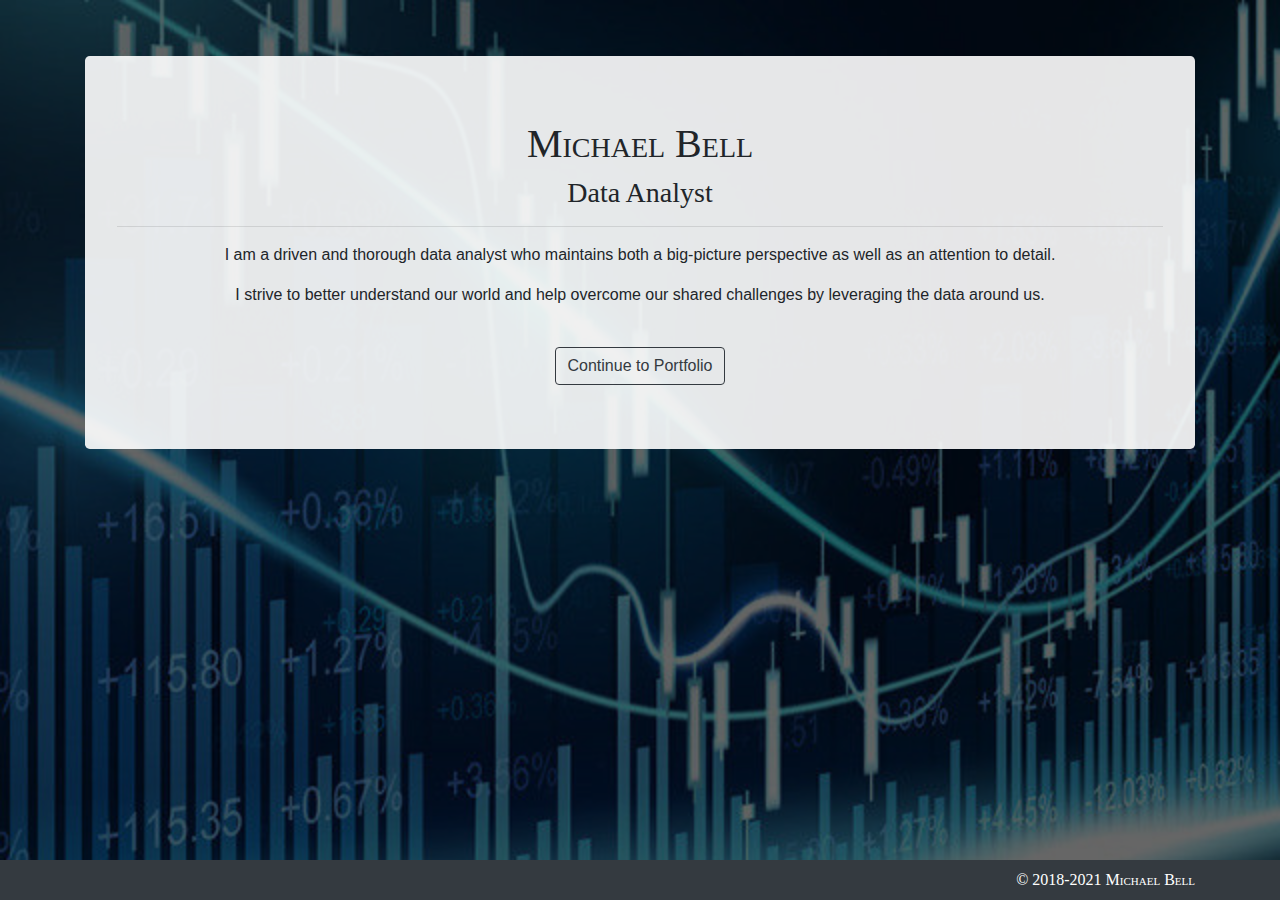
<file: index.html>
<!DOCTYPE html>
<html lang="en">

  <head>

    <meta charset="utf-8">
    <meta name="viewport" content="width=device-width, initial-scale=1, shrink-to-fit=no">
    <meta name="description" content="">
    <meta name="author" content="Michael Bell">

    <title>MB Data Analyst</title>

    <!-- Bootstrap core CSS -->
    <link href="vendor/bootstrap/css/bootstrap.min.css" rel="stylesheet">

    <!-- Custom styles for this template -->
    <link href="css/1-col-portfolio.css" rel="stylesheet">

    <style>
      body {
        /* background: linear-gradient(rgba(0, 0, 0, 0.6), rgba(0, 0, 0, 0.6)), url('./images/data-analytics-1.jpg') no-repeat fixed; */
        background: linear-gradient(rgba(0, 0, 0, 0.6), rgba(0, 0, 0, 0.6)), url('./images/data_analysis3.jpg') no-repeat center center fixed;
        /* background: url('http://placehold.it/1920x1080') no-repeat center center fixed; */
        -webkit-background-size: cover;
        -moz-background-size: cover;
        background-size: cover;
        -o-background-size: cover;
      }
    </style>

  </head>

  <body>
      <!-- Navigation -->
      <!-- <nav class="navbar navbar-expand-lg navbar-dark bg-dark fixed-top">
        <div class="container">
          <a class="navbar-brand" href="#">MICHAEL BELL</a>
          <button class="navbar-toggler" type="button" data-toggle="collapse" data-target="#navbarResponsive" aria-controls="navbarResponsive" aria-expanded="false" aria-label="Toggle navigation">
            <span class="navbar-toggler-icon"></span>
          </button>
          <div class="collapse navbar-collapse" id="navbarResponsive">
            <ul class="navbar-nav ml-auto">
              <li class="nav-item">
                <a class="nav-link" href="#">Profile</a>
              </li>
              <li class="nav-item active">
                <a class="nav-link" href="./portfolio.html">Project Portfolio
                  <span class="sr-only">(current)</span>
                </a>
              </li>
              <li class="nav-item active">
                <a class="nav-link" href="./connect.html">Connect
                  <span class="sr-only">(current)</span>
                </a>
              </li>
            </ul>
          </div>
        </div>
      </nav> -->

      <!-- Page Content -->
      <div class="container" >
        <div class="jumbotron text-center" style="background-color:rgba(255, 255, 255, .9);">

          <!-- Page Heading -->
          <h1 class="font_brand">Michael Bell</h1>
          <h3 style="font-family: serif;">Data Analyst</h3>
          <hr>

          <p>
            I am a driven and thorough data analyst who maintains both a big-picture perspective as well as an attention to detail. 
          </p>
          <p>
            I strive to better understand our world and help overcome our shared challenges by leveraging the data around us.
          </p>
          <br>

          <!-- continue button will direct to "profile" page -->
          <a class="btn btn-outline-dark" href="./profile.html">Continue to Portfolio</a>
        </div>
        <!-- /.jumbotron -->
      </div>
      <!-- /.container -->



      <!-- Footer -->
      <footer class="py-2 bg-dark fixed-bottom">
        <div class="container">
          <p class="m-0 text-right text-white font_brand" > &copy; 2018-2021 Michael Bell</p>
          <!-- style="font-variant: small-caps;font-family: serif;" -->
        </div>
        <!-- /.container -->
      </footer>

    <!-- Bootstrap core JavaScript -->
    <script src="vendor/jquery/jquery.min.js"></script>
    <script src="vendor/bootstrap/js/bootstrap.bundle.min.js"></script>
  </body>

</html>
</file>
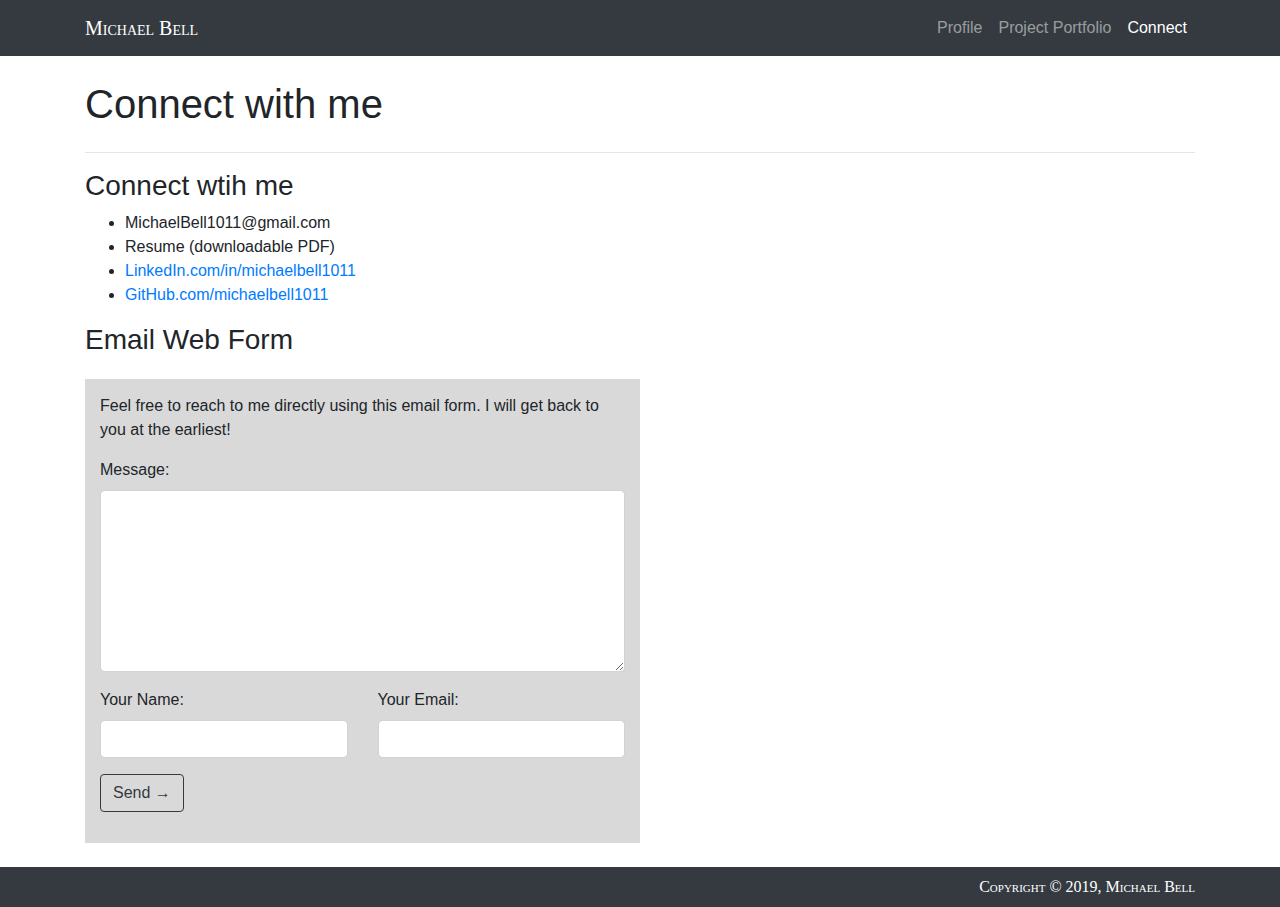
<file: connect.html>
<!DOCTYPE html>
<html lang="en">

  <head>

    <meta charset="utf-8">
    <meta name="viewport" content="width=device-width, initial-scale=1, shrink-to-fit=no">
    <meta name="description" content="">
    <meta name="author" content="Michael Bell">

    <title>MB Connect</title>

    <!-- Bootstrap core CSS -->
    <link href="vendor/bootstrap/css/bootstrap.min.css" rel="stylesheet">

    <!-- Custom styles for this template -->
    <link href="css/1-col-portfolio.css" rel="stylesheet">

    <!-- added scripts for email webform -->
    <!-- Latest compiled and minified CSS -->
    <!-- <link rel="stylesheet" href="https://maxcdn.bootstrapcdn.com/bootstrap/3.3.7/css/bootstrap.min.css" > -->
    <!-- Optional theme -->
    <!-- <link rel="stylesheet" href="https://maxcdn.bootstrapcdn.com/bootstrap/3.3.7/css/bootstrap-theme.min.css" > -->
    <script src="https://ajax.googleapis.com/ajax/libs/jquery/1.12.4/jquery.min.js"></script>
    <link rel="stylesheet" href="./form_files/form.css" >
    <script src="./form_files/form.js"></script>

  </head>

  <body>

    <!-- Navigation -->
    <nav class="navbar navbar-expand-lg navbar-dark bg-dark fixed-top">
      <div class="container">
        <a class="navbar-brand font_brand" href="./profile.html">Michael Bell</a>
        <button class="navbar-toggler" type="button" data-toggle="collapse" data-target="#navbarResponsive" aria-controls="navbarResponsive" aria-expanded="false" aria-label="Toggle navigation">
          <span class="navbar-toggler-icon"></span>
        </button>
        <div class="collapse navbar-collapse" id="navbarResponsive">
          <ul class="navbar-nav ml-auto">
            <li class="nav-item">
              <a class="nav-link" href="./profile.html">Profile</a>
            </li>
            <li class="nav-item">
              <a class="nav-link" href="./portfolio.html">Project Portfolio</a>
            </li>
            <li class="nav-item active">
              <a class="nav-link" href="./connect.html">Connect
                <span class="sr-only">(current)</span>
              </a>
            </li>
            <!-- <li class="nav-item">
              <a class="nav-link" href="#">Contact</a>
            </li> -->
          </ul>
        </div>
      </div>
    </nav>

    <!-- Page Content -->
    <div class="container">

      <!-- Page Heading -->
      <h1 class="my-4">Connect with me
        <!-- <small>Secondary Text</small> -->
      </h1>
      <hr>

      <!-- Project 1: NBA Predictor -->
      <!-- <div class="row">
        <div class="col-md-7">
          <a href="https://nba-predictions-2019.herokuapp.com/" target="_blank">
            <img class="img-fluid rounded mb-3 mb-md-0" src="images/basketball.jpg" alt="basketball shot">
          </a>
        </div>
        <div class="col-md-5">
          <h3>NBA Winner Predictor App</h3>
          <p>Using machine learning, this webapp displays the predicted winner of NBA machups during the 2019 regular season.</p>
          <a class="btn btn-sm btn-primary" href="https://nba-predictions-2019.herokuapp.com/" target="_blank">View Project</a>
          <a class="btn btn-sm btn-secondary" href="https://github.com/project3team5aus/NBA_predictions_official_deploy" target="_blank">View GitHub</a>
          <a class="btn btn-sm" href="https://www.vividseats.com/nba-basketball/" target="_blank">Image Source</a>
        </div>
      </div> -->
      <!-- /.row -->
      <h3>Connect wtih me</h3>
      <ul>
        <li>MichaelBell1011@gmail.com</li>
        <li>Resume (downloadable  PDF)</li>
        <li><a href="https://www.linkedin.com/in/michaelbell1011/" target="_blank">LinkedIn.com/in/michaelbell1011</a></li> 
        <li><a href="https://www.linkedin.com/in/michaelbell1011/" target="_blank">GitHub.com/michaelbell1011</a></li>
      </ul>

      <h3>Email Web Form</h3>

      <div class="container">
        <div class="row">
          <div class="col-md-6 col-md-offset-3" id="form_container">
              <!-- <h2>Contact Us</h2>  -->
              <p> Feel free to reach to me directly using this email form. I will get back to you at the earliest! </p>
              <form role="form" method="post" id="reused_form">
                  <div class="row">
                      <div class="col-sm-12 form-group">
                          <label for="message"> Message:</label>
                          <textarea class="form-control" type="textarea" name="message" id="message" maxlength="6000" rows="7"></textarea>
                      </div>
                  </div>
                  <div class="row">
                      <div class="col-sm-6 form-group">
                          <label for="name"> Your Name:</label>
                          <input type="text" class="form-control" id="name" name="name" required>
                      </div>
                      <div class="col-sm-6 form-group">
                          <label for="email"> Your Email:</label>
                          <input type="email" class="form-control" id="email" name="email" required>
                      </div>
                  </div>
                  <div class="row">
                      <div class="col-sm-12 form-group">
                          <button type="submit" class="btn btn-default btn-outline-dark pull-right" >Send &rarr;</button>
                      </div>
                  </div>
              </form>
              <div id="success_message" style="width:100%; height:100%; display:none; "> <h3>Posted your message successfully!</h3> </div>
              <div id="error_message" style="width:100%; height:100%; display:none; "> <h3>Error</h3> Sorry there was an error sending your form. </div>
          </div>
        </div>
        <!-- /.row for webform -->
      </div>
      <!-- /.container for webform -->
<br>

</div>
<!-- /.container -->

    <!-- Footer -->
    <footer class="py-2 bg-dark">
      <div class="container">
        <!-- <p class="m-0 text-center text-white">Copyright &copy; 2019, MICHAEL BELL- Data Analyst</p> -->
        <p class="font_brand m-0 text-right text-white" >Copyright &copy; 2019, Michael Bell</p>
      </div>
      <!-- /.container -->
    </footer>

    <!-- Bootstrap core JavaScript -->
    <script src="vendor/jquery/jquery.min.js"></script>
    <script src="vendor/bootstrap/js/bootstrap.bundle.min.js"></script>

  </body>

</html>
</file>
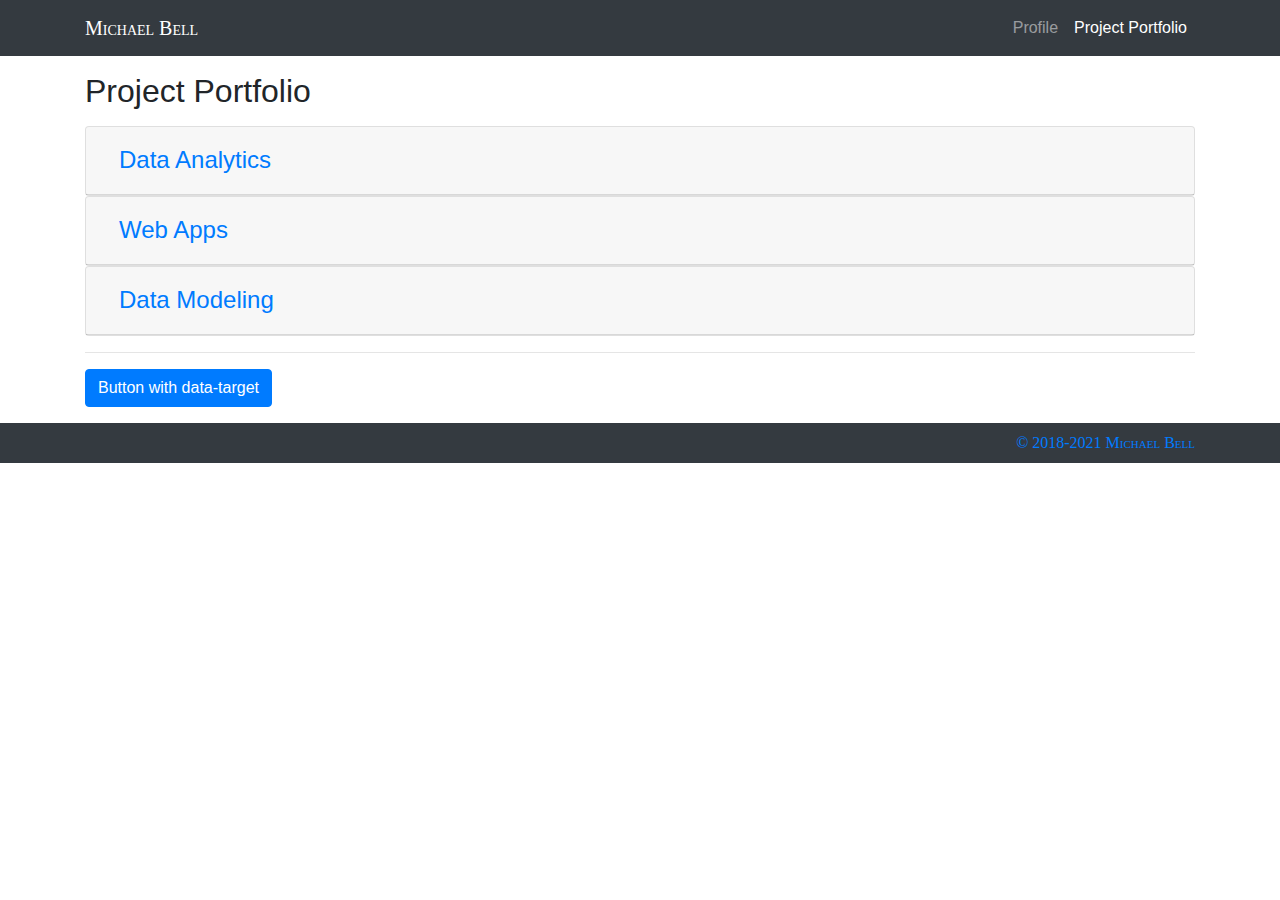
<file: portfolio.html>
<!DOCTYPE html>
<html lang="en">

  <head>

    <meta charset="utf-8">
    <meta name="viewport" content="width=device-width, initial-scale=1, shrink-to-fit=no">
    <meta name="description" content="">
    <meta name="author" content="Michael Bell">

    <title>MB Project Portfolio</title>

    <!-- Bootstrap core CSS -->
    <link href="vendor/bootstrap/css/bootstrap.min.css" rel="stylesheet">

    <!-- Custom styles for this template -->
    <link href="css/1-col-portfolio.css" rel="stylesheet">

  </head>

  <body>

    <!-- Navigation -->
    <nav class="navbar navbar-expand-lg navbar-dark bg-dark fixed-top">
      <div class="container">
        <a class="navbar-brand font_brand" href="./profile.html">Michael Bell</a>
        <button class="navbar-toggler" type="button" data-toggle="collapse" data-target="#navbarResponsive" aria-controls="navbarResponsive" aria-expanded="false" aria-label="Toggle navigation">
          <span class="navbar-toggler-icon"></span>
        </button>
        <div class="collapse navbar-collapse" id="navbarResponsive">
          <ul class="navbar-nav ml-auto">
            <li class="nav-item">
              <a class="nav-link" href="./profile.html">Profile</a>
            </li>
            <li class="nav-item active">
              <a class="nav-link" href="./portfolio.html">Project Portfolio
                <span class="sr-only">(current)</span>
              </a>
            </li>
            <!-- <li class="nav-item">
              <a class="nav-link" href="./connect.html">Connect</a>
            </li> -->
            <!-- <li class="nav-item">
              <a class="nav-link" href="#">Services</a>
            </li>
            <li class="nav-item">
              <a class="nav-link" href="#">Contact</a>
            </li> -->
          </ul>
        </div>
      </div>
    </nav>

    <!-- Page Content -->
    <div class="container">

      <!-- Page Heading -->
      <h2 class="my-3">Project Portfolio</h2>
      <!-- <hr> -->

      <!-- Section Dividers -->
      <div id="accordion">

        <!-- Data Analytics Card -->
        <div class="card">
          <div class="card-header id="headingOne">
              <button class="btn btn-link collapsed" data-toggle="collapse" data-target="#collapseOne" aria-expanded="false" aria-controls="collapseOne">
                <h4 class="mb-0">Data Analytics</h4>
              </button>
          </div>
          <!-- <div id="collapseOne" class="collapse show" aria-labelledby="headingOne" data-parent="#accordion"> -->
          <div id="collapseOne" class="collapse" aria-labelledby="headingOne" data-parent="#accordion">
            <div class="card-body">

              <!-- Project 3: Latitude analysis-->
              <div class="row">
                <div class="col-md-7">
                  <a href="https://michaelbell1011.github.io/MB_latitude.github.io/index.html" target="_blank">
                    <img class="img-fluid rounded mb-3 mb-md-0" src="images/earth2.jpg" alt="equator temperatures">
                  </a>
                </div>
                <div class="col-md-5">
                  <h3>Latitude Weather Analysis</h3>
                  <p>This webapp displays an analysis of weather patterns for a selection of world cities, as functions of latitude; specific metrics are temperature, humidity, cloudiness, and wind speed.</p>
                  <a class="btn btn-sm btn-primary" href="https://michaelbell1011.github.io/MB_latitude.github.io/index.html" target="_blank">View Project</a>
                  <a class="btn btn-sm btn-secondary" href="https://github.com/michaelbell1011/MB_latitude.github.io" target="_blank">View GitHub</a>
                  <a class="btn btn-sm" href="https://planetxnews.com/2014/03/05/earths-infrared-radiation-potential-energy-source/" target="_blank">Image Source</a>
                </div>
              </div>
              <!-- /.row -->
              <hr>

              <!-- Project 4:  -->
              <div class="row">
                <div class="col-md-7">
                  <a href="https://michaelbell1011.github.io/d3_js_dynamic_graph/" target="_blank">
                    <img class="img-fluid rounded mb-3 mb-md-0" src="images/US_obesity_rates.png" alt="">
                  </a>
                </div>
                <div class="col-md-5">
                  <h3>U.S. Obesity Analysis</h3>
                  <p>This webpage utilizes a dynamic data visualization technique to display relationships between the obesity rate and demographic factors among U.S. states.</p>
                  <a class="btn btn-sm btn-primary" href="https://michaelbell1011.github.io/d3_js_dynamic_graph/" target="_blank">View Project</a>
                  <a class="btn btn-sm btn-secondary" href="https://github.com/michaelbell1011/d3_js_dynamic_graph" target="_blank">View GitHub</a>
                  <a class="btn btn-sm" href="https://www.rwjf.org/en/library/research/2014/09/the-state-of-obesity.html" target="_blank">Image Source</a>
                </div>
              </div>
              <!-- /.row -->
              <!-- <hr> -->
            </div>
          </div>
        </div>
        <!-- /Data Analytics Card -->

        <!-- Web Apps Card -->
        <div class="card">
          <div class="card-header" id="headingTwo">
              <button class="btn btn-link collapsed" data-toggle="collapse" data-target="#collapseTwo" aria-expanded="false" aria-controls="collapseTwo">
                <h4 class="mb-0">Web Apps</h4>
              </button>
          </div>
          <div id="collapseTwo" class="collapse" aria-labelledby="headingTwo" data-parent="#accordion">
            <div class="card-body">

              <!-- Project 1: NBA Predictor -->
              <div class="row">
                <div class="col-md-7">
                  <a href="https://nba-predictions-2019.herokuapp.com/" target="_blank">
                    <img class="img-fluid rounded mb-3 mb-md-0" src="images/basketball.jpg" alt="basketball shot">
                  </a>
                </div>
                <div class="col-md-5">
                  <h3>NBA Winner Predictor App</h3>
                  <p>Using machine learning, this webapp displays the predicted winner of NBA machups during the 2019 regular season.</p>
                  <a class="btn btn-sm btn-primary" href="https://nba-predictions-2019.herokuapp.com/" target="_blank">View Project</a>
                  <a class="btn btn-sm btn-secondary" href="https://github.com/project3team5aus/NBA_predictions_official_deploy" target="_blank">View GitHub</a>
                  <a class="btn btn-sm" href="https://www.vividseats.com/nba-basketball/" target="_blank">Image Source</a>
                </div>
              </div>
              <!-- /.row -->
              <hr>

              <!-- Project 2: School Scout -->
              <div class="row">
                <div class="col-md-7">
                  <a href="https://top-school.herokuapp.com/" target="_blank">
                    <img class="img-fluid rounded mb-3 mb-md-0" src="images/AISD_Logo_Color_horizontal.jpg" alt="Austin Independent School District logo">
                  </a>
                </div>
                <div class="col-md-5">
                  <h3>School Scout App</h3>
                  <p>
                    This webapp displays a filterable search of the elementary and middle schools in the greater Ausitn area. 
                    Additionally, each campus has it's own dashboard of information available from US dept. of Education National Center for Education Statistics, and the Texas Education Agency.
                  </p>
                  <a class="btn btn-sm btn-primary" href="https://top-school.herokuapp.com/" target="_blank">View Project</a>
                  <a class="btn btn-sm btn-secondary" href="https://github.com/project2group5aus/first_deploy" target="_blank">View GitHub</a>
                  <a class="btn btn-sm" href="https://www.austinisd.org/communications/brand/toolkit-logo-wordmark" target="_blank">Image Source</a>
                </div>
              </div>
              <!-- /.row -->
              <!-- <hr> -->
            </div>
          </div>
        </div>
        <!-- /Web Apps Card  -->

        <!-- Data Modeling Card -->
        <div class="card">
          <div class="card-header" id="headingThree">
              <button class="btn btn-link collapsed" data-toggle="collapse" data-target="#collapseThree" aria-expanded="false" aria-controls="collapseThree">
                <h4 class="mb-0">Data Modeling</h4>
              </button>
          </div>
          <div id="collapseThree" class="collapse" aria-labelledby="headingThree" data-parent="#accordion">
            <div class="card-body">
              Anim pariatur cliche reprehenderit, enim eiusmod high life accusamus terry richardson ad squid. 3 wolf moon officia aute, non cupidatat skateboard dolor brunch. Food truck quinoa nesciunt laborum eiusmod. Brunch 3 wolf moon tempor, sunt aliqua put a bird on it squid single-origin coffee nulla assumenda shoreditch et. Nihil anim keffiyeh helvetica, craft beer labore wes anderson cred nesciunt sapiente ea proident. Ad vegan excepteur butcher vice lomo. Leggings occaecat craft beer farm-to-table, raw denim aesthetic synth nesciunt you probably haven't heard of them accusamus labore sustainable VHS.
            </div>
          </div>
        </div>
        <!-- /Data Modeling Card -->
      </div>
      <!-- /Section Dividers -->
      <hr>

      <!-- Card object - collabseable via button - to hold original data layout -->
      <p>
        <button class="btn btn-primary" type="button" data-toggle="collapse" data-target="#collapseExample" aria-expanded="false" aria-controls="collapseExample">
          Button with data-target
        </button>
      </p>
      <div class="collapse" id="collapseExample">
        <div class="card card-body">
          <!-- ========================================================================================================== -->

          <!-- Project 1: NBA Predictor -->
          <div class="row">
            <div class="col-md-7">
              <a href="https://nba-predictions-2019.herokuapp.com/" target="_blank">
                <img class="img-fluid rounded mb-3 mb-md-0" src="images/basketball.jpg" alt="basketball shot">
              </a>
            </div>
            <div class="col-md-5">
              <h3>NBA Winner Predictor App</h3>
              <p>Using machine learning, this webapp displays the predicted winner of NBA machups during the 2019 regular season.</p>
              <a class="btn btn-sm btn-primary" href="https://nba-predictions-2019.herokuapp.com/" target="_blank">View Project</a>
              <a class="btn btn-sm btn-secondary" href="https://github.com/project3team5aus/NBA_predictions_official_deploy" target="_blank">View GitHub</a>
              <a class="btn btn-sm" href="https://www.vividseats.com/nba-basketball/" target="_blank">Image Source</a>
            </div>
          </div>
          <!-- /.row -->
          <hr>

          <!-- Project 2: School Scout -->
          <div class="row">
            <div class="col-md-7">
              <a href="https://top-school.herokuapp.com/" target="_blank">
                <img class="img-fluid rounded mb-3 mb-md-0" src="images/AISD_Logo_Color_horizontal.jpg" alt="Austin Independent School District logo">
              </a>
            </div>
            <div class="col-md-5">
              <h3>School Scout App</h3>
              <p>
                This webapp displays a filterable search of the elementary and middle schools in the greater Ausitn area. 
                Additionally, each campus has it's own dashboard of information available from US dept. of Education National Center for Education Statistics, and the Texas Education Agency.
              </p>
              <a class="btn btn-sm btn-primary" href="https://top-school.herokuapp.com/" target="_blank">View Project</a>
              <a class="btn btn-sm btn-secondary" href="https://github.com/project2group5aus/first_deploy" target="_blank">View GitHub</a>
              <a class="btn btn-sm" href="https://www.austinisd.org/communications/brand/toolkit-logo-wordmark" target="_blank">Image Source</a>
            </div>
          </div>
          <!-- /.row -->
          <hr>

          <!-- Project 3: Latitude analysis-->
          <div class="row">
            <div class="col-md-7">
              <a href="https://michaelbell1011.github.io/MB_latitude.github.io/index.html" target="_blank">
                <img class="img-fluid rounded mb-3 mb-md-0" src="images/earth2.jpg" alt="equator temperatures">
              </a>
            </div>
            <div class="col-md-5">
              <h3>Latitude Weather Analysis</h3>
              <p>This webapp displays an analysis of weather patterns for a selection of world cities, as functions of latitude; specific metrics are temperature, humidity, cloudiness, and wind speed.</p>
              <a class="btn btn-sm btn-primary" href="https://michaelbell1011.github.io/MB_latitude.github.io/index.html" target="_blank">View Project</a>
              <a class="btn btn-sm btn-secondary" href="https://github.com/michaelbell1011/MB_latitude.github.io" target="_blank">View GitHub</a>
              <a class="btn btn-sm" href="https://planetxnews.com/2014/03/05/earths-infrared-radiation-potential-energy-source/" target="_blank">Image Source</a>
            </div>
          </div>
          <!-- /.row -->
          <hr>

          <!-- Project 4:  -->
          <div class="row">
            <div class="col-md-7">
              <a href="https://michaelbell1011.github.io/d3_js_dynamic_graph/" target="_blank">
                <img class="img-fluid rounded mb-3 mb-md-0" src="images/US_obesity_rates.png" alt="">
              </a>
            </div>
            <div class="col-md-5">
              <h3>U.S. Obesity Analysis</h3>
              <p>This webpage utilizes a dynamic data visualization technique to display relationships between the obesity rate and demographic factors among U.S. states.</p>
              <a class="btn btn-sm btn-primary" href="https://michaelbell1011.github.io/d3_js_dynamic_graph/" target="_blank">View Project</a>
              <a class="btn btn-sm btn-secondary" href="https://github.com/michaelbell1011/d3_js_dynamic_graph" target="_blank">View GitHub</a>
              <a class="btn btn-sm" href="https://www.rwjf.org/en/library/research/2014/09/the-state-of-obesity.html" target="_blank">Image Source</a>
            </div>
          </div>
          <!-- /.row -->
          <hr>


        <!-- ================================================================================================================== -->
        </div>
        <!-- hidden card -->
      </div>
      <!-- collaspable card container -->





      <!-- =========================================================================== -->
      <!-- NOTE: below code saved for reference -->

      <!-- Project Four
      <div class="row">

        <div class="col-md-7">
          <a href="#">
            <img class="img-fluid rounded mb-3 mb-md-0" src="http://placehold.it/700x300" alt="">
          </a>
        </div>
        <div class="col-md-5">
          <h3>Project Four</h3>
          <p>Lorem ipsum dolor sit amet, consectetur adipisicing elit. Explicabo, quidem, consectetur, officia rem officiis illum aliquam perspiciatis aspernatur quod modi hic nemo qui soluta aut eius fugit quam in suscipit?</p>
          <a class="btn btn-primary" href="#">View Project</a>
        </div>
      </div> -->
      <!-- /.row -->

      <!-- <hr> -->


      <!-- Pagination -->
      <!-- <ul class="pagination justify-content-center">
        <li class="page-item">
          <a class="page-link" href="#" aria-label="Previous">
            <span aria-hidden="true">&laquo;</span>
            <span class="sr-only">Previous</span>
          </a>
        </li>
        <li class="page-item">
          <a class="page-link" href="#">1</a>
        </li>
        <li class="page-item">
          <a class="page-link" href="#">2</a>
        </li>
        <li class="page-item">
          <a class="page-link" href="#">3</a>
        </li>
        <li class="page-item">
          <a class="page-link" href="#" aria-label="Next">
            <span aria-hidden="true">&raquo;</span>
            <span class="sr-only">Next</span>
          </a>
        </li>
      </ul> -->
      <!-- =========================================================================== -->


    </div>
    <!-- /Page Content container -->

    <!-- Footer -->
    <footer class="py-2 bg-dark">
      <div class="container">
        <!-- <a href="./index.html">landing page</a> -->
        <!-- <p class="font_brand m-0 text-right text-white">Copyright &copy; 2021, Michael Bell</p> -->
        <p class="font_brand m-0 text-right text-white"><a href="./index.html">&copy; 2018-2021 Michael Bell</a></p>
      </div>
      <!-- /.container -->
    </footer>

    <!-- Bootstrap core JavaScript -->
    <script src="vendor/jquery/jquery.min.js"></script>
    <script src="vendor/bootstrap/js/bootstrap.bundle.min.js"></script>

  </body>

</html>
</file>
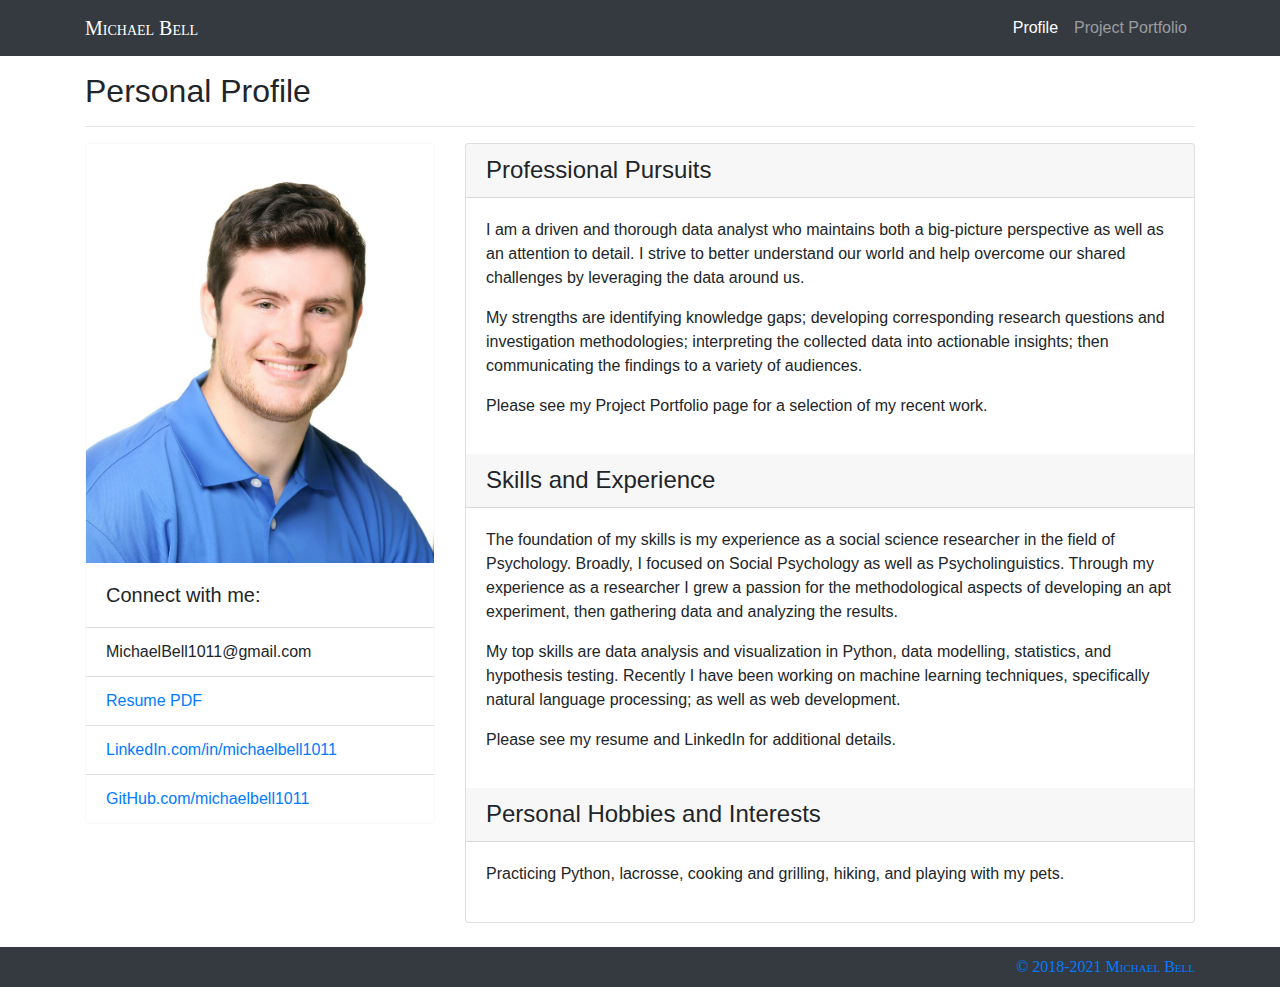
<file: profile.html>
<!DOCTYPE html>
<html lang="en">

  <head>

    <meta charset="utf-8">
    <meta name="viewport" content="width=device-width, initial-scale=1, shrink-to-fit=no">
    <meta name="description" content="">
    <meta name="author" content="Michael Bell">

    <title>MB Profile</title>

    <!-- Bootstrap core CSS -->
    <link href="vendor/bootstrap/css/bootstrap.min.css" rel="stylesheet">

    <!-- Custom styles for this template -->
    <link href="css/1-col-portfolio.css" rel="stylesheet">

    <!-- <style>
      body {
        background: linear-gradient(rgba(0, 0, 0, 0.6), rgba(0, 0, 0, 0.6)), url('./images/data-analytics-1.jpg') no-repeat center center fixed;
        /* background: linear-gradient(rgba(0, 0, 0, 0.6), rgba(0, 0, 0, 0.6)), url('./images/data_analysis3.jpg') no-repeat center center fixed; */
        /* background: url('http://placehold.it/1920x1080') no-repeat center center fixed; */
        -webkit-background-size: cover;
        -moz-background-size: cover;
        background-size: cover;
        -o-background-size: cover;
      }
    </style> -->

  </head>

  <body>

    <!-- Navigation -->
    <nav class="navbar navbar-expand-lg navbar-dark bg-dark fixed-top">
      <div class="container">
        <a class="navbar-brand font_brand" href="./profile.html">Michael Bell</a>
        <button class="navbar-toggler" type="button" data-toggle="collapse" data-target="#navbarResponsive" aria-controls="navbarResponsive" aria-expanded="false" aria-label="Toggle navigation">
          <span class="navbar-toggler-icon"></span>
        </button>
        <div class="collapse navbar-collapse" id="navbarResponsive">
          <ul class="navbar-nav ml-auto">
            <li class="nav-item active">
              <a class="nav-link" href="./profile.html">Profile
                  <span class="sr-only">(current)</span>
              </a>
            </li>
            <li class="nav-item">
              <a class="nav-link" href="./portfolio.html">Project Portfolio</a>
            </li>
            <!-- <li class="nav-item">
              <a class="nav-link" href="./connect.html">Connect</a>
            </li> -->
  
            <!-- <li class="nav-item">
              <a class="nav-link" href="#">Services</a>
            </li>
            <li class="nav-item">
              <a class="nav-link" href="#">Contact</a>
            </li> -->
          </ul>
        </div>
      </div>
    </nav>

    <!-- Page Content -->
    <div class="container">

      <!-- Page Heading -->
      <h2 class="my-3">Personal Profile</h2>
      <hr>


      <!-- Project 1: NBA Predictor -->
      <!-- <div class="row">
        <div class="col-sm-3">
            <img class="img-fluid rounded mb-3 mb-md-0" src="./images/MB headshot2.jpg" alt="basketball shot">
        </div>
        <div class="col-md-5">
          <h3>Connect with me</h3>
          <ul>
            <li>MichaelBell1011@gmail.com</li>
            <li><a href="./images/2.5.19 Resume.pdf" download="Michael_Bell_resume" target="_blank">Resume PDF</a></li>
            <li><a href="https://www.linkedin.com/in/michaelbell1011/" target="_blank">LinkedIn.com/in/michaelbell1011</a></li> 
            <li><a href="https://github.com/michaelbell1011" target="_blank">GitHub.com/michaelbell1011</a></li>
          </ul>
        </div>
      </div> -->
      <!-- /.row -->
      <div class="row">
        <div class="col-sm-7 col-md-6 col-lg-4">
          <!-- <div class="card" style="width: 18rem;"> -->
          <div class="card border-light">
            <img src="./images/MB headshot2.jpg" class="card-img-top img-fluid" alt="Michael Bell headshot">
            <div class="card-body">
              <h5 class="mb-0">Connect with me:</h5>
              <!-- <p class="card-text">MichaelBell1011@gmail.com</p> -->
            </div>
            <ul class="list-group list-group-flush">
              <li class="list-group-item">MichaelBell1011@gmail.com</li>
              <!-- <li class="list-group-item"><a href="./images/2.5.19 Resume.pdf" download="Michael_Bell_resume" target="_blank">Resume PDF</a></li> -->
              <li class="list-group-item"><a href="./images/7.24.20 Resume.pdf" download="Michael_Bell_resume" target="_blank">Resume PDF</a></li>
              <li class="list-group-item"><a href="https://www.linkedin.com/in/michaelbell1011/" target="_blank">LinkedIn.com/in/michaelbell1011</a></li> 
              <li class="list-group-item"><a href="https://github.com/michaelbell1011" target="_blank">GitHub.com/michaelbell1011</a></li>
            </ul>
            <!-- <div class="card-body">
              <a href="#" class="card-link">Card link</a>
              <a href="#" class="card-link">Another link</a>
            </div> -->
          </div>
          <!-- ./card -->
          <br>
        </div>
        <!-- /.col -->

        <div class=" col-md-6 col-lg-8">
          <div class="card">

            <!--  -->
            <div class="card-header"><h4 class="mb-0">Professional Pursuits</h4></div>
            <div class="card-body">
              <p>
                I am a driven and thorough data analyst who maintains both a big-picture perspective as well as an attention to detail. 
                I strive to better understand our world and help overcome our shared challenges by leveraging the data around us. 
              </p>
              <p>
                My strengths are identifying knowledge gaps; developing corresponding research questions and investigation methodologies; 
                interpreting the collected data into actionable insights; then communicating the findings to a variety of audiences.
              </p>
              <p>
                Please see my Project Portfolio page for a selection of my recent work.
              </p>
            </div>

            <!--  -->
            <div class="card-header"><h4 class="mb-0">Skills and Experience</h4></div>
            <div class="card-body">
              <p>
                The foundation of my skills is my experience as a social science researcher in the field of Psychology. 
                Broadly, I focused on Social Psychology as well as Psycholinguistics.
                Through my experience as a researcher I grew a passion for the methodological aspects of developing an apt experiment, then gathering data and analyzing the results.
              </p>
              <p>
                My top skills are data analysis and visualization in Python, data modelling, statistics, and hypothesis testing.
                Recently I have been working on machine learning techniques, specifically natural language processing; as well as web development.
              </p>
              <p>Please see my resume and LinkedIn for additional details.</p>
            </div>


            <!--  -->
            <div class="card-header"><h4 class="mb-0">Personal Hobbies and Interests</h4></div>
            <div class="card-body">
              <p>
                <!-- Lacrosse, Cooking and Grilling, Hiking, Camp Gladiator, Playing with my pets, Game of Thrones (cannot wait until April!!!) -->
                Practicing Python, lacrosse, cooking and grilling, hiking, and playing with my pets.
              </p>
            </div>  
            

          </div>
          <!-- ./card -->
        </div>
        <!-- ./col -->
      </div>
      <!-- /.row -->
    </div>
    <!-- /.container -->

    <br>
    <!-- Footer -->
    <footer class="py-2 bg-dark">
      <div class="container">
        <!-- <a href="./index.html">landing page</a> -->
        <!-- <p class="font_brand m-0 text-right text-white">Copyright &copy; 2021, Michael Bell</p> -->
        <p class="font_brand m-0 text-right text-white"><a href="./index.html">&copy; 2018-2021 Michael Bell</a></p>
      </div>
      <!-- /.container -->
    </footer>

    <!-- Bootstrap core JavaScript -->
    <script src="vendor/jquery/jquery.min.js"></script>
    <script src="vendor/bootstrap/js/bootstrap.bundle.min.js"></script>

  </body>

</html>
</file>
<file: form_files/form.css>
#form_container
{
	padding:15px 15px;
	margin-top:15px;
	background: rgba(204,204,204,0.75);	
}
</file>
<file: css/1-col-portfolio.css>
/*!
 * Start Bootstrap - 1 Col Portfolio (https://startbootstrap.com/template-overviews/1-col-portfolio)
 * Copyright 2013-2018 Start Bootstrap
 * Licensed under MIT (https://github.com/BlackrockDigital/startbootstrap-1-col-portfolio/blob/master/LICENSE)
 */

body {
  padding-top: 54px;
}



h1.font_brand {
  font-variant: small-caps; 
  font-family: serif;
}

a.font_brand {
  font-variant: small-caps; 
  font-family: serif;
}

p.font_brand {
  font-variant: small-caps; 
  font-family: serif;
}

@media (min-width: 992px) {
  body {
    padding-top: 56px;
  }
}

.pagination {
  margin-bottom: 15px;
}
</file>
